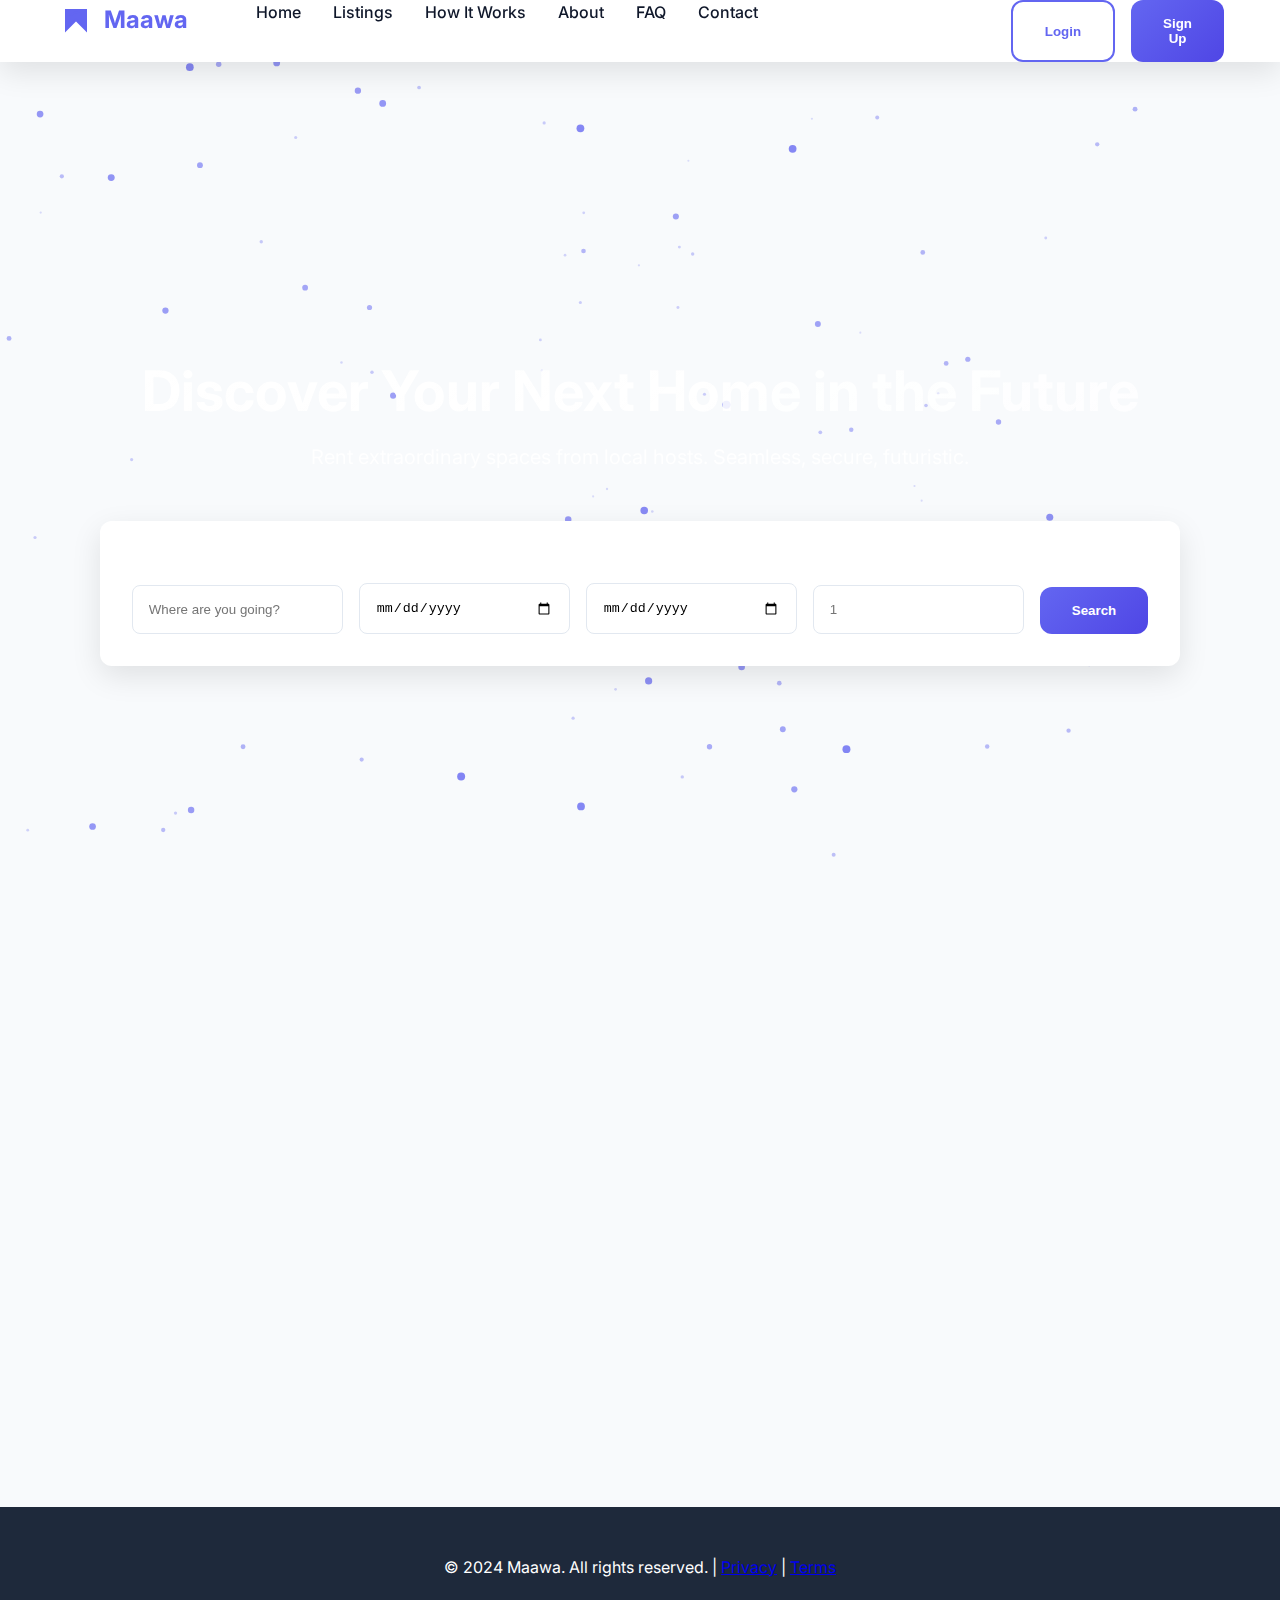
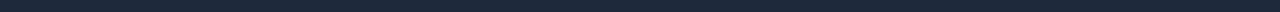
<file: index.html>
<!DOCTYPE html>
<html lang="en">
<head>
    <meta charset="UTF-8">
    <meta name="viewport" content="width=device-width, initial-scale=1.0">
    <title>Maawa - Futuristic House Rentals</title>
    <link href="https://fonts.googleapis.com/css2?family=Inter:wght@300;400;500;600;700&display=swap" rel="stylesheet">
    <link rel="stylesheet" href="assets/css/styles.css">
    <link rel="stylesheet" href="assets/css/components.css">
    <link rel="stylesheet" href="assets/css/home.css">
    <script src="assets/js/main.js" defer></script>
    <script src="assets/js/home.js" defer></script>
</head>
<body>
    <header class="header">
        <div class="container">
            <div class="grid">
                <div class="col-3 col-md-2">
                    <a href="index.html" class="logo">
                        <svg viewBox="0 0 40 40" class="logo-svg">
                            <path d="M10 10 L10 30 L20 20 L30 30 L30 10 Z" fill="currentColor" stroke="currentColor" stroke-width="2"/>
                            <path d="M15 15 Q20 10 25 15" stroke="currentColor" stroke-width="2" fill="none" stroke-linecap="round"/>
                        </svg>
                        <span>Maawa</span>
                    </a>
                </div>
                <nav class="col-6 col-md-8 nav">
                    <ul class="nav-list">
                        <li><a href="index.html">Home</a></li>
                        <li><a href="listings.html">Listings</a></li>
                        <li><a href="how-it-works.html">How It Works</a></li>
                        <li><a href="about.html">About</a></li>
                        <li><a href="faq.html">FAQ</a></li>
                        <li><a href="contact.html">Contact</a></li>
                    </ul>
                </nav>
                <div class="col-3 col-md-2 auth">
                    <button class="btn btn-secondary" onclick="openModal('login-modal')">Login</button>
                    <button class="btn btn-primary" onclick="openModal('signup-modal')">Sign Up</button>
                </div>
                <div class="hamburger" aria-label="Menu">
                    <span></span>
                    <span></span>
                    <span></span>
                </div>
            </div>
        </div>
    </header>

    <main>
        <section class="hero" id="hero">
            <div class="hero-bg">
                <canvas id="particles-canvas"></canvas>
            </div>
            <div class="container">
                <div class="grid">
                    <div class="col-12 hero-content reveal fade-up">
                        <h1 class="hero-title">Discover Your Next Home in the Future</h1>
                        <p class="hero-subtitle">Rent extraordinary spaces from local hosts. Seamless, secure, futuristic.</p>
                        <div class="search-bar">
                            <div class="search-group">
                                <label>Location</label>
                                <input type="text" placeholder="Where are you going?">
                            </div>
                            <div class="search-group">
                                <label>Check-in</label>
                                <input type="date">
                            </div>
                            <div class="search-group">
                                <label>Check-out</label>
                                <input type="date">
                            </div>
                            <div class="search-group">
                                <label>Guests</label>
                                <input type="number" placeholder="1">
                            </div>
                            <button class="btn btn-primary search-btn">Search</button>
                        </div>
                    </div>
                </div>
            </div>
        </section>

        <section class="featured-listings reveal fade-up">
            <div class="container">
                <h2>Featured Listings</h2>
                <div class="carousel-container">
                    <div class="carousel" id="featured-carousel">
                        <div class="carousel-item">
                            <div class="property-card">
                                <div class="card-image" style="background-image: url('https://picsum.photos/400/300?random=1');"></div>
                                <div class="card-content">
                                    <h3>Modern Loft</h3>
                                    <p>Central city view</p>
                                    <div class="price">$150/night</div>
                                </div>
                            </div>
                        </div>
                        <!-- More items -->
                        <div class="carousel-item">
                            <div class="property-card">
                                <div class="card-image" style="background-image: url('https://picsum.photos/400/300?random=2');"></div>
                                <div class="card-content">
                                    <h3>Futuristic Villa</h3>
                                    <p>Pool &amp; garden</p>
                                    <div class="price">$250/night</div>
                                </div>
                            </div>
                        </div>
                        <div class="carousel-item">
                            <div class="property-card">
                                <div class="card-image" style="background-image: url('https://picsum.photos/400/300?random=3');"></div>
                                <div class="card-content">
                                    <h3>Urban Apartment</h3>
                                    <p>Smart home tech</p>
                                    <div class="price">$120/night</div>
                                </div>
                            </div>
                        </div>
                    </div>
                    <button class="carousel-prev">&#8249;</button>
                    <button class="carousel-next">&#8250;</button>
                </div>
            </div>
        </section>

        <section class="cta-section reveal fade-up">
            <div class="container">
                <div class="grid">
                    <div class="col-12">
                        <h2>Ready to start?</h2>
                        <p>Join thousands of happy renters and owners.</p>
                        <div class="btn-group">
                            <a href="listings.html" class="btn btn-primary">Browse Listings</a>
                            <a href="#owner" class="btn btn-secondary">Become Owner</a>
                        </div>
                    </div>
                </div>
            </div>
        </section>
    </main>

    <footer class="footer">
        <div class="container">
            <div class="grid">
                <div class="col-12">
                    <p>&copy; 2024 Maawa. All rights reserved. | <a href="#">Privacy</a> | <a href="#">Terms</a></p>
                </div>
            </div>
        </div>
    </footer>

    <!-- Modals -->
    <div id="login-modal" class="modal" role="dialog" aria-labelledby="login-title" aria-hidden="true">
        <div class="modal-content">
            <button class="modal-close" onclick="closeModal('login-modal')" aria-label="Close">&times;</button>
            <h3 id="login-title">Login</h3>
            <form>
                <input type="email" placeholder="Email" required>
                <input type="password" placeholder="Password" required>
                <button type="submit" class="btn btn-primary">Login</button>
            </form>
        </div>
    </div>
    <div id="signup-modal" class="modal" role="dialog" aria-labelledby="signup-title" aria-hidden="true">
        <div class="modal-content">
            <button class="modal-close" onclick="closeModal('signup-modal')" aria-label="Close">&times;</button>
            <h3 id="signup-title">Sign Up</h3>
            <form>
                <input type="text" placeholder="Full Name" required>
                <input type="email" placeholder="Email" required>
                <input type="password" placeholder="Password" required>
                <button type="submit" class="btn btn-primary">Sign Up</button>
            </form>
        </div>
    </div>
</body>
</html>
</file>
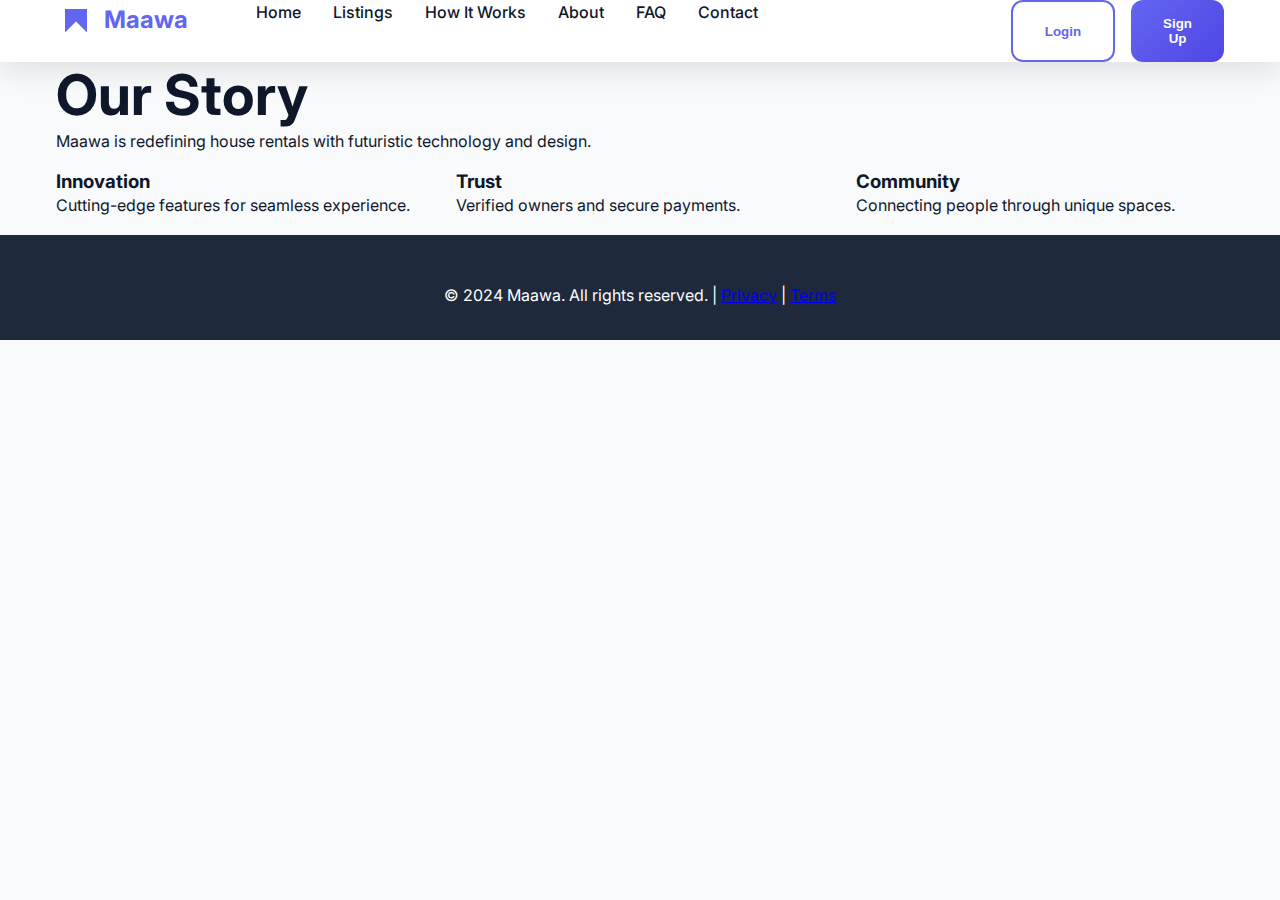
<file: about.html>
<!DOCTYPE html>
<html lang="en">
<head>
    <meta charset="UTF-8">
    <meta name="viewport" content="width=device-width, initial-scale=1.0">
    <title>About - Maawa</title>
    <link href="https://fonts.googleapis.com/css2?family=Inter:wght@300;400;500;600;700&display=swap" rel="stylesheet">
    <link rel="stylesheet" href="assets/css/styles.css">
    <link rel="stylesheet" href="assets/css/components.css">
    <script src="assets/js/main.js" defer></script>
</head>
<body>
    <header class="header">
        <!-- Same header -->
        <div class="container">
            <div class="grid">
                <div class="col-3 col-md-2">
                    <a href="index.html" class="logo">
                        <svg viewBox="0 0 40 40" class="logo-svg">
                            <path d="M10 10 L10 30 L20 20 L30 30 L30 10 Z" fill="currentColor" stroke="currentColor" stroke-width="2"/>
                            <path d="M15 15 Q20 10 25 15" stroke="currentColor" stroke-width="2" fill="none" stroke-linecap="round"/>
                        </svg>
                        <span>Maawa</span>
                    </a>
                </div>
                <nav class="col-6 col-md-8 nav">
                    <ul class="nav-list">
                        <li><a href="index.html">Home</a></li>
                        <li><a href="listings.html">Listings</a></li>
                        <li><a href="how-it-works.html">How It Works</a></li>
                        <li><a href="about.html">About</a></li>
                        <li><a href="faq.html">FAQ</a></li>
                        <li><a href="contact.html">Contact</a></li>
                    </ul>
                </nav>
                <div class="col-3 col-md-2 auth">
                    <button class="btn btn-secondary" onclick="openModal('login-modal')">Login</button>
                    <button class="btn btn-primary" onclick="openModal('signup-modal')">Sign Up</button>
                </div>
                <div class="hamburger" aria-label="Menu">
                    <span></span>
                    <span></span>
                    <span></span>
                </div>
            </div>
        </div>
    </header>

    <main>
        <section class="about-hero reveal fade-up">
            <div class="container">
                <div class="grid">
                    <div class="col-12">
                        <h1>Our Story</h1>
                        <p>Maawa is redefining house rentals with futuristic technology and design.</p>
                    </div>
                </div>
            </div>
        </section>

        <section class="values reveal fade-up">
            <div class="container">
                <div class="grid">
                    <div class="col-4">
                        <h3>Innovation</h3>
                        <p>Cutting-edge features for seamless experience.</p>
                    </div>
                    <div class="col-4">
                        <h3>Trust</h3>
                        <p>Verified owners and secure payments.</p>
                    </div>
                    <div class="col-4">
                        <h3>Community</h3>
                        <p>Connecting people through unique spaces.</p>
                    </div>
                </div>
            </div>
        </section>
    </main>

    <footer class="footer">
        <!-- Same footer -->
        <div class="container">
            <div class="grid">
                <div class="col-12">
                    <p>&copy; 2024 Maawa. All rights reserved. | <a href="#">Privacy</a> | <a href="#">Terms</a></p>
                </div>
            </div>
        </div>
    </footer>

    <!-- Modals same as above -->
    <div id="login-modal" class="modal" role="dialog" aria-labelledby="login-title" aria-hidden="true">
        <div class="modal-content">
            <button class="modal-close" onclick="closeModal('login-modal')" aria-label="Close">&times;</button>
            <h3 id="login-title">Login</h3>
            <form>
                <input type="email" placeholder="Email" required>
                <input type="password" placeholder="Password" required>
                <button type="submit" class="btn btn-primary">Login</button>
            </form>
        </div>
    </div>
    <div id="signup-modal" class="modal" role="dialog" aria-labelledby="signup-title" aria-hidden="true">
        <div class="modal-content">
            <button class="modal-close" onclick="closeModal('signup-modal')" aria-label="Close">&times;</button>
            <h3 id="signup-title">Sign Up</h3>
            <form>
                <input type="text" placeholder="Full Name" required>
                <input type="email" placeholder="Email" required>
                <input type="password" placeholder="Password" required>
                <button type="submit" class="btn btn-primary">Sign Up</button>
            </form>
        </div>
    </div>
</body>
</html>
</file>
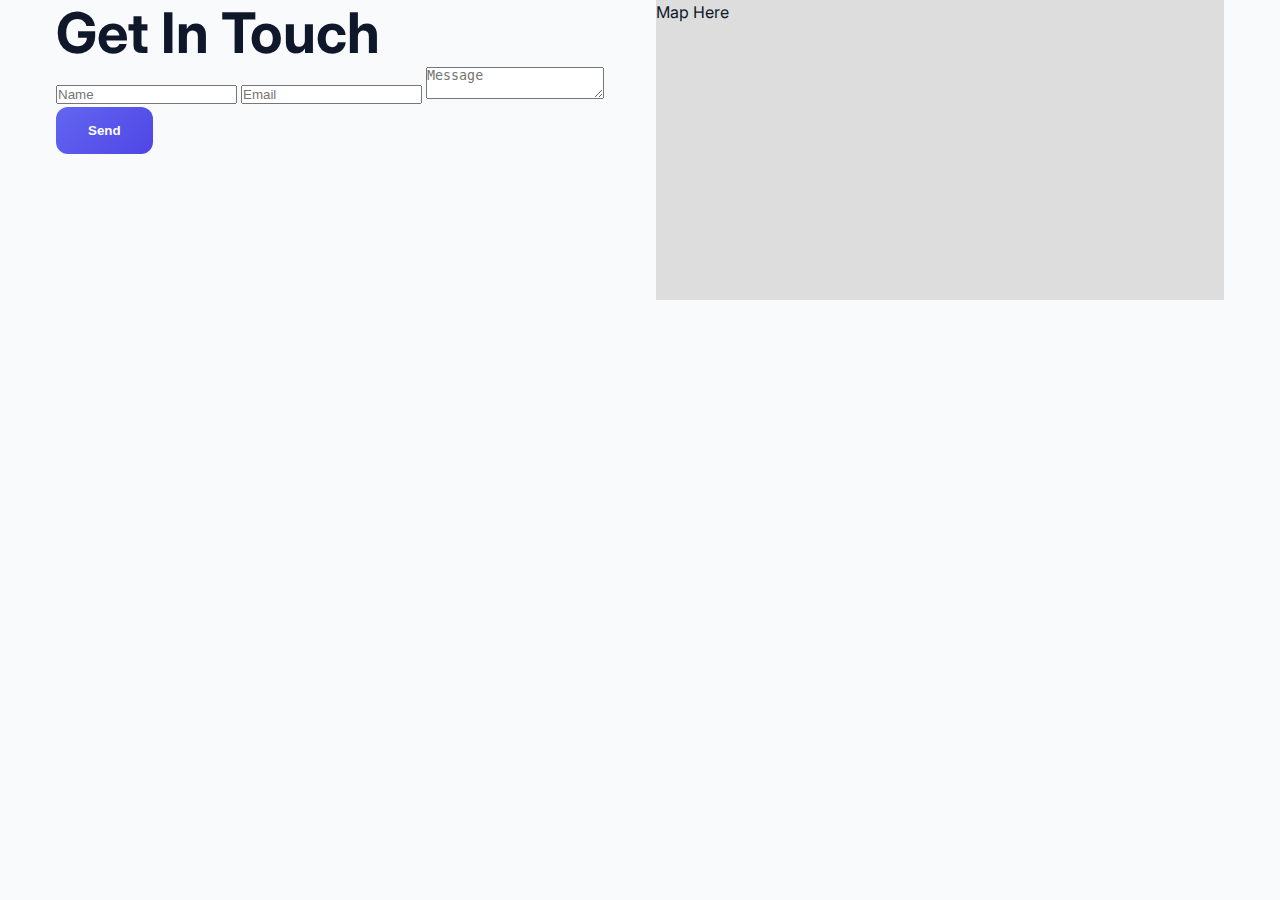
<file: contact.html>
<!DOCTYPE html>
<html lang="en">
<head>
    <meta charset="UTF-8">
    <meta name="viewport" content="width=device-width, initial-scale=1.0">
    <title>Contact - Maawa</title>
    <link href="https://fonts.googleapis.com/css2?family=Inter:wght@300;400;500;600;700&display=swap" rel="stylesheet">
    <link rel="stylesheet" href="assets/css/styles.css">
    <link rel="stylesheet" href="assets/css/components.css">
    <script src="assets/js/main.js" defer></script>
</head>
<body>
    <!-- Header -->
    <main>
        <section class="contact-section reveal fade-up">
            <div class="container">
                <div class="grid">
                    <div class="col-6">
                        <h1>Get In Touch</h1>
                        <form class="contact-form">
                            <input type="text" placeholder="Name">
                            <input type="email" placeholder="Email">
                            <textarea placeholder="Message"></textarea>
                            <button type="submit" class="btn btn-primary">Send</button>
                        </form>
                    </div>
                    <div class="col-6">
                        <div id="map-placeholder" style="height: 300px; background: #ddd;">Map Here</div>
                    </div>
                </div>
            </div>
        </section>
    </main>
    <!-- Footer modals -->
</body>
</html>
</file>
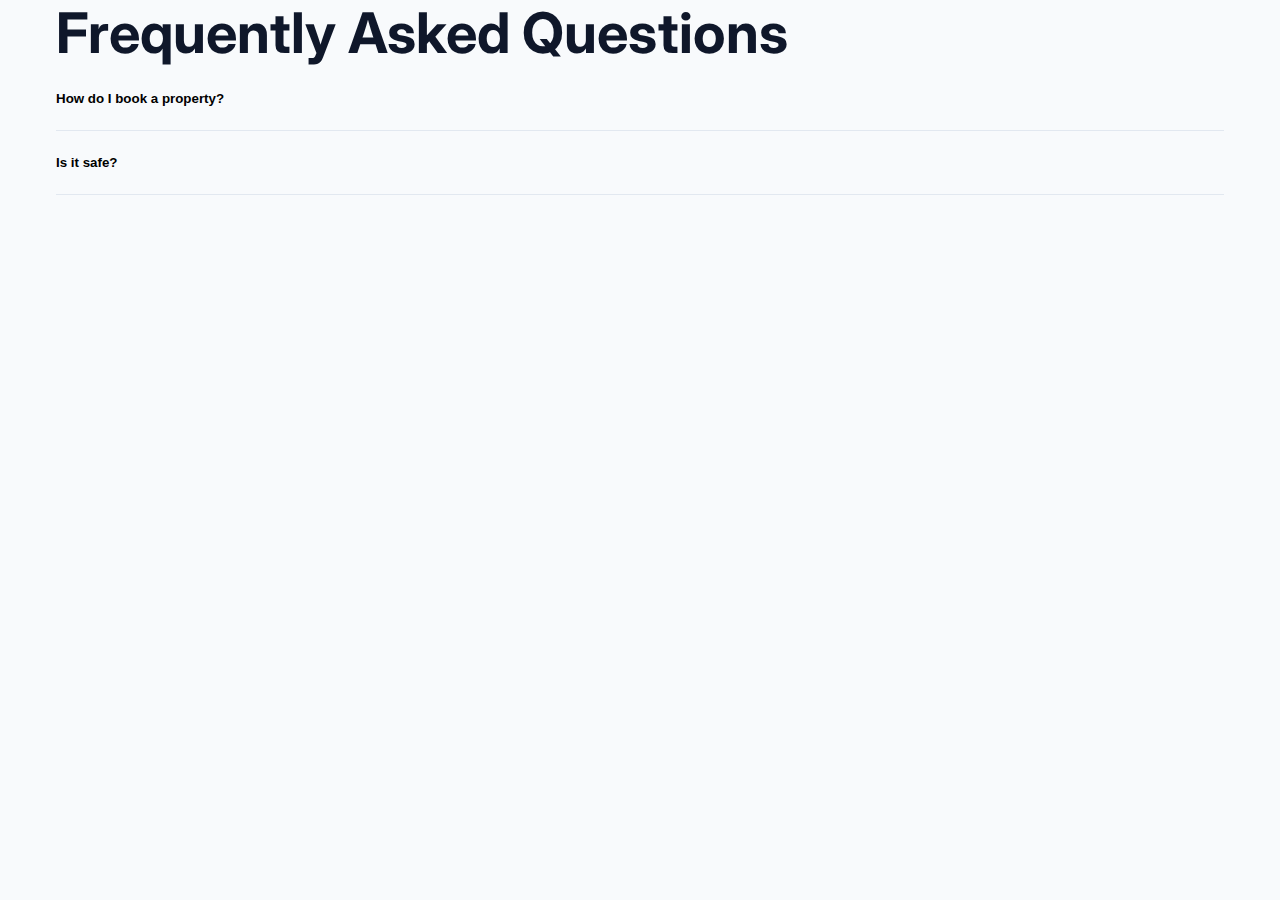
<file: faq.html>
<!DOCTYPE html>
<html lang="en">
<head>
    <meta charset="UTF-8">
    <meta name="viewport" content="width=device-width, initial-scale=1.0">
    <title>FAQ - Maawa</title>
    <link href="https://fonts.googleapis.com/css2?family=Inter:wght@300;400;500;600;700&display=swap" rel="stylesheet">
    <link rel="stylesheet" href="assets/css/styles.css">
    <link rel="stylesheet" href="assets/css/components.css">
    <script src="assets/js/main.js" defer></script>
</head>
<body>
    <!-- Header -->
    <header class="header">
        <!-- Same -->
    </header>

    <main>
        <section class="faq-section reveal fade-up">
            <div class="container">
                <h1>Frequently Asked Questions</h1>
                <div class="accordion">
                    <div class="accordion-item">
                        <button class="accordion-header">How do I book a property?</button>
                        <div class="accordion-content">
                            <p>Search, select dates, book instantly.</p>
                        </div>
                    </div>
                    <div class="accordion-item">
                        <button class="accordion-header">Is it safe?</button>
                        <div class="accordion-content">
                            <p>Yes, verified hosts and secure payments.</p>
                        </div>
                    </div>
                </div>
            </div>
        </section>
    </main>

    <!-- Footer and modals -->
</body>
</html>
</file>
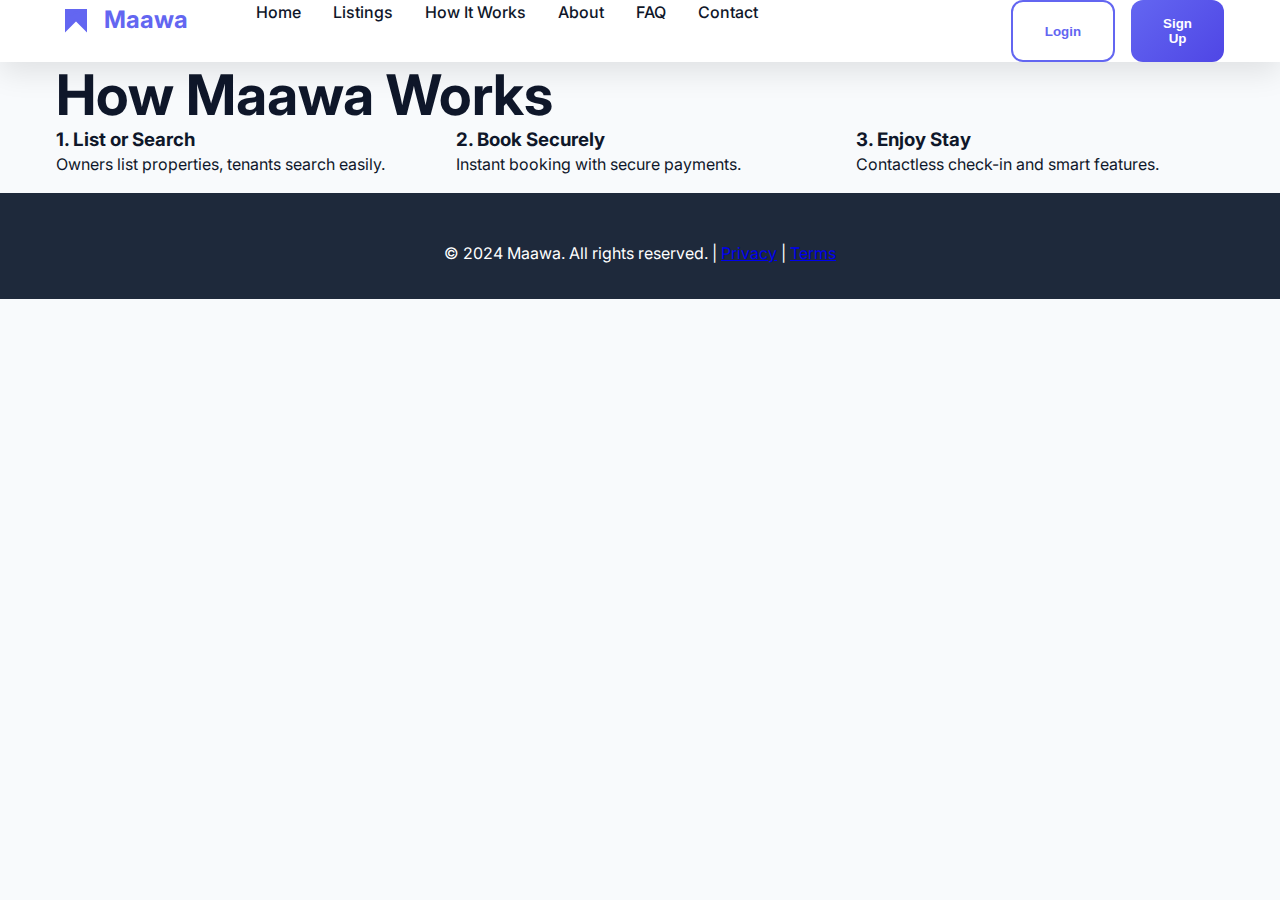
<file: how-it-works.html>
<!DOCTYPE html>
<html lang="en">
<head>
    <meta charset="UTF-8">
    <meta name="viewport" content="width=device-width, initial-scale=1.0">
    <title>How It Works - Maawa</title>
    <link href="https://fonts.googleapis.com/css2?family=Inter:wght@300;400;500;600;700&display=swap" rel="stylesheet">
    <link rel="stylesheet" href="assets/css/styles.css">
    <link rel="stylesheet" href="assets/css/components.css">
    <script src="assets/js/main.js" defer></script>
</head>
<body>
    <!-- Header same -->
    <header class="header">
        <div class="container">
            <div class="grid">
                <div class="col-3 col-md-2">
                    <a href="index.html" class="logo">
                        <svg viewBox="0 0 40 40" class="logo-svg">
                            <path d="M10 10 L10 30 L20 20 L30 30 L30 10 Z" fill="currentColor" stroke="currentColor" stroke-width="2"/>
                            <path d="M15 15 Q20 10 25 15" stroke="currentColor" stroke-width="2" fill="none" stroke-linecap="round"/>
                        </svg>
                        <span>Maawa</span>
                    </a>
                </div>
                <nav class="col-6 col-md-8 nav">
                    <ul class="nav-list">
                        <li><a href="index.html">Home</a></li>
                        <li><a href="listings.html">Listings</a></li>
                        <li><a href="how-it-works.html">How It Works</a></li>
                        <li><a href="about.html">About</a></li>
                        <li><a href="faq.html">FAQ</a></li>
                        <li><a href="contact.html">Contact</a></li>
                    </ul>
                </nav>
                <div class="col-3 col-md-2 auth">
                    <button class="btn btn-secondary" onclick="openModal('login-modal')">Login</button>
                    <button class="btn btn-primary" onclick="openModal('signup-modal')">Sign Up</button>
                </div>
                <div class="hamburger" aria-label="Menu">
                    <span></span>
                    <span></span>
                    <span></span>
                </div>
            </div>
        </div>
    </header>

    <main>
        <section class="how-hero reveal fade-up">
            <div class="container">
                <h1>How Maawa Works</h1>
            </div>
        </section>

        <section class="steps reveal fade-up">
            <div class="container">
                <div class="grid">
                    <div class="col-4 step">
                        <h3>1. List or Search</h3>
                        <p>Owners list properties, tenants search easily.</p>
                    </div>
                    <div class="col-4 step">
                        <h3>2. Book Securely</h3>
                        <p>Instant booking with secure payments.</p>
                    </div>
                    <div class="col-4 step">
                        <h3>3. Enjoy Stay</h3>
                        <p>Contactless check-in and smart features.</p>
                    </div>
                </div>
            </div>
        </section>
    </main>

    <!-- Footer and modals same -->
    <footer class="footer">
        <div class="container">
            <div class="grid">
                <div class="col-12">
                    <p>&copy; 2024 Maawa. All rights reserved. | <a href="#">Privacy</a> | <a href="#">Terms</a></p>
                </div>
            </div>
        </div>
    </footer>
    <!-- Modals -->
</body>
</html>
</file>
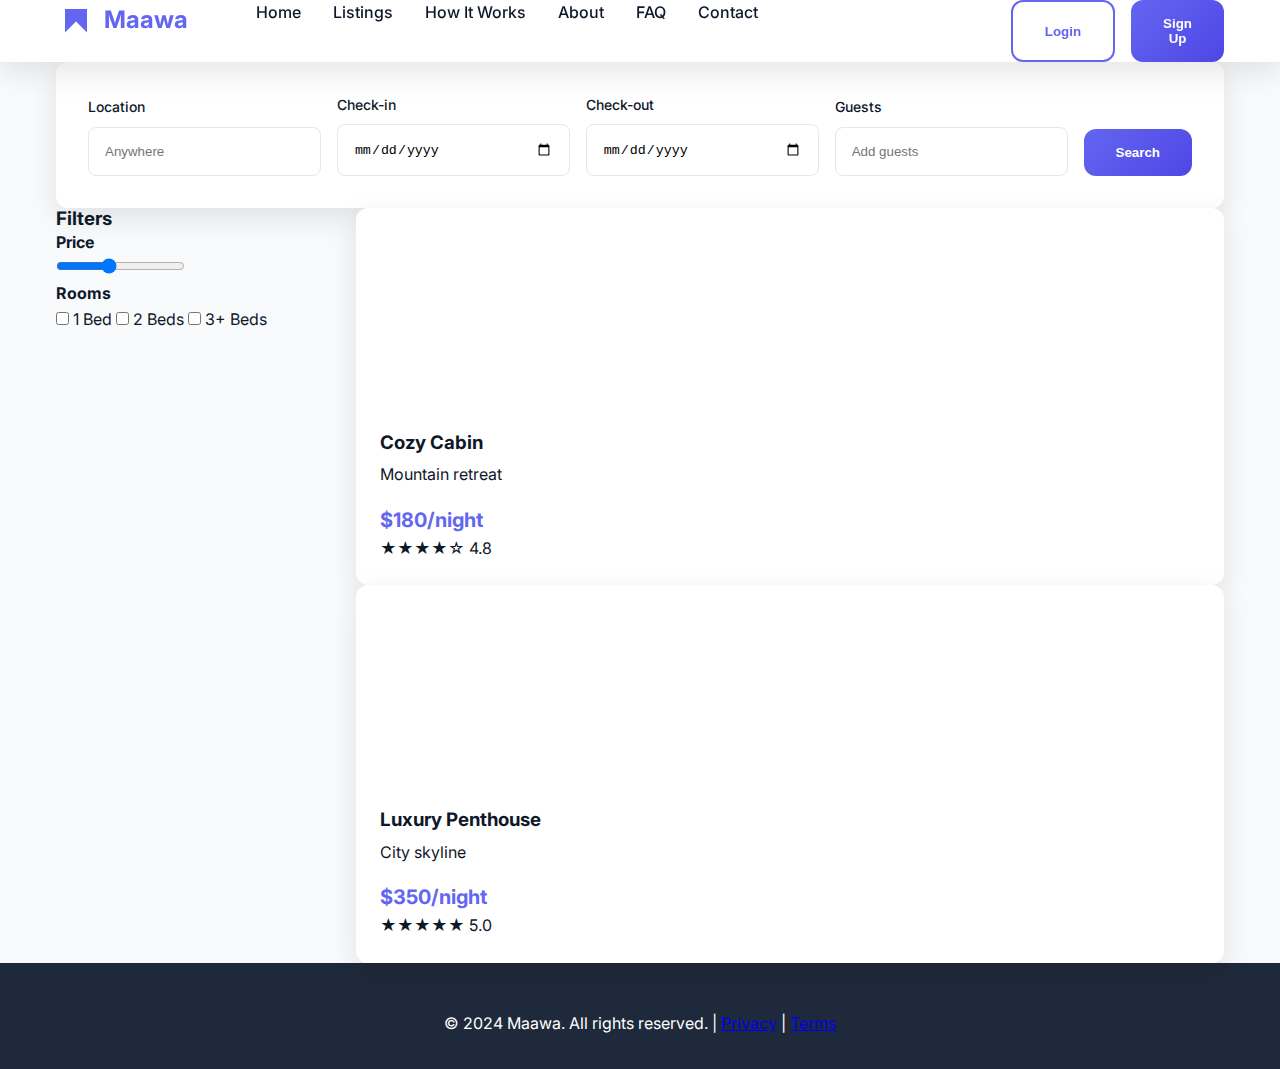
<file: listings.html>
<!DOCTYPE html>
<html lang="en">
<head>
    <meta charset="UTF-8">
    <meta name="viewport" content="width=device-width, initial-scale=1.0">
    <title>Listings - Maawa</title>
    <link href="https://fonts.googleapis.com/css2?family=Inter:wght@300;400;500;600;700&display=swap" rel="stylesheet">
    <link rel="stylesheet" href="assets/css/styles.css">
    <link rel="stylesheet" href="assets/css/components.css">
    <script src="assets/js/main.js" defer></script>
</head>
<body>
    <!-- Header same as index -->
    <header class="header">
        <!-- Copy header from index.html -->
        <div class="container">
            <div class="grid">
                <div class="col-3 col-md-2">
                    <a href="index.html" class="logo">
                        <svg viewBox="0 0 40 40" class="logo-svg">
                            <path d="M10 10 L10 30 L20 20 L30 30 L30 10 Z" fill="currentColor" stroke="currentColor" stroke-width="2"/>
                            <path d="M15 15 Q20 10 25 15" stroke="currentColor" stroke-width="2" fill="none" stroke-linecap="round"/>
                        </svg>
                        <span>Maawa</span>
                    </a>
                </div>
                <nav class="col-6 col-md-8 nav">
                    <ul class="nav-list">
                        <li><a href="index.html">Home</a></li>
                        <li><a href="listings.html">Listings</a></li>
                        <li><a href="how-it-works.html">How It Works</a></li>
                        <li><a href="about.html">About</a></li>
                        <li><a href="faq.html">FAQ</a></li>
                        <li><a href="contact.html">Contact</a></li>
                    </ul>
                </nav>
                <div class="col-3 col-md-2 auth">
                    <button class="btn btn-secondary" onclick="openModal('login-modal')">Login</button>
                    <button class="btn btn-primary" onclick="openModal('signup-modal')">Sign Up</button>
                </div>
                <div class="hamburger" aria-label="Menu">
                    <span></span>
                    <span></span>
                    <span></span>
                </div>
            </div>
        </div>
    </header>

    <main>
        <section class="search-section reveal fade-up">
            <div class="container">
                <div class="grid">
                    <div class="col-12">
                        <div class="search-bar listings-search">
                            <!-- Similar to hero search -->
                            <div class="search-group">
                                <label>Location</label>
                                <input type="text" placeholder="Anywhere">
                            </div>
                            <div class="search-group">
                                <label>Check-in</label>
                                <input type="date">
                            </div>
                            <div class="search-group">
                                <label>Check-out</label>
                                <input type="date">
                            </div>
                            <div class="search-group">
                                <label>Guests</label>
                                <input type="number" placeholder="Add guests">
                            </div>
                            <button class="btn btn-primary">Search</button>
                        </div>
                    </div>
                </div>
            </div>
        </section>

        <section class="listings-grid reveal fade-up">
            <div class="container">
                <div class="grid">
                    <aside class="col-3 col-md-3 filters">
                        <h3>Filters</h3>
                        <div class="filter-group">
                            <h4>Price</h4>
                            <input type="range" min="0" max="500" value="200">
                        </div>
                        <div class="filter-group">
                            <h4>Rooms</h4>
                            <label><input type="checkbox"> 1 Bed</label>
                            <label><input type="checkbox"> 2 Beds</label>
                            <label><input type="checkbox"> 3+ Beds</label>
                        </div>
                    </aside>
                    <div class="col-9 col-md-9 listings-container">
                        <div class="property-card">
                            <div class="card-image" style="background-image: url('https://picsum.photos/400/300?random=4');"></div>
                            <div class="card-content">
                                <h3>Cozy Cabin</h3>
                                <p>Mountain retreat</p>
                                <div class="price">$180/night</div>
                                <div class="rating">★★★★☆ 4.8</div>
                            </div>
                        </div>
                        <!-- Duplicate cards for demo -->
                        <div class="property-card">
                            <div class="card-image" style="background-image: url('https://picsum.photos/400/300?random=5');"></div>
                            <div class="card-content">
                                <h3>Luxury Penthouse</h3>
                                <p>City skyline</p>
                                <div class="price">$350/night</div>
                                <div class="rating">★★★★★ 5.0</div>
                            </div>
                        </div>
                        <!-- More... -->
                    </div>
                </div>
            </div>
        </section>
    </main>

    <footer class="footer">
        <div class="container">
            <div class="grid">
                <div class="col-12">
                    <p>&copy; 2024 Maawa. All rights reserved. | <a href="#">Privacy</a> | <a href="#">Terms</a></p>
                </div>
            </div>
        </div>
    </footer>

    <!-- Modals same -->
    <div id="login-modal" class="modal" role="dialog" aria-labelledby="login-title" aria-hidden="true">
        <div class="modal-content">
            <button class="modal-close" onclick="closeModal('login-modal')" aria-label="Close">×</button>
            <h3 id="login-title">Login</h3>
            <form>
                <input type="email" placeholder="Email" required>
                <input type="password" placeholder="Password" required>
                <button type="submit" class="btn btn-primary">Login</button>
            </form>
        </div>
    </div>
    <div id="signup-modal" class="modal" role="dialog" aria-labelledby="signup-title" aria-hidden="true">
        <div class="modal-content">
            <button class="modal-close" onclick="closeModal('signup-modal')" aria-label="Close">×</button>
            <h3 id="signup-title">Sign Up</h3>
            <form>
                <input type="text" placeholder="Full Name" required>
                <input type="email" placeholder="Email" required>
                <input type="password" placeholder="Password" required>
                <button type="submit" class="btn btn-primary">Sign Up</button>
            </form>
        </div>
    </div>
</body>
</html>
</file>
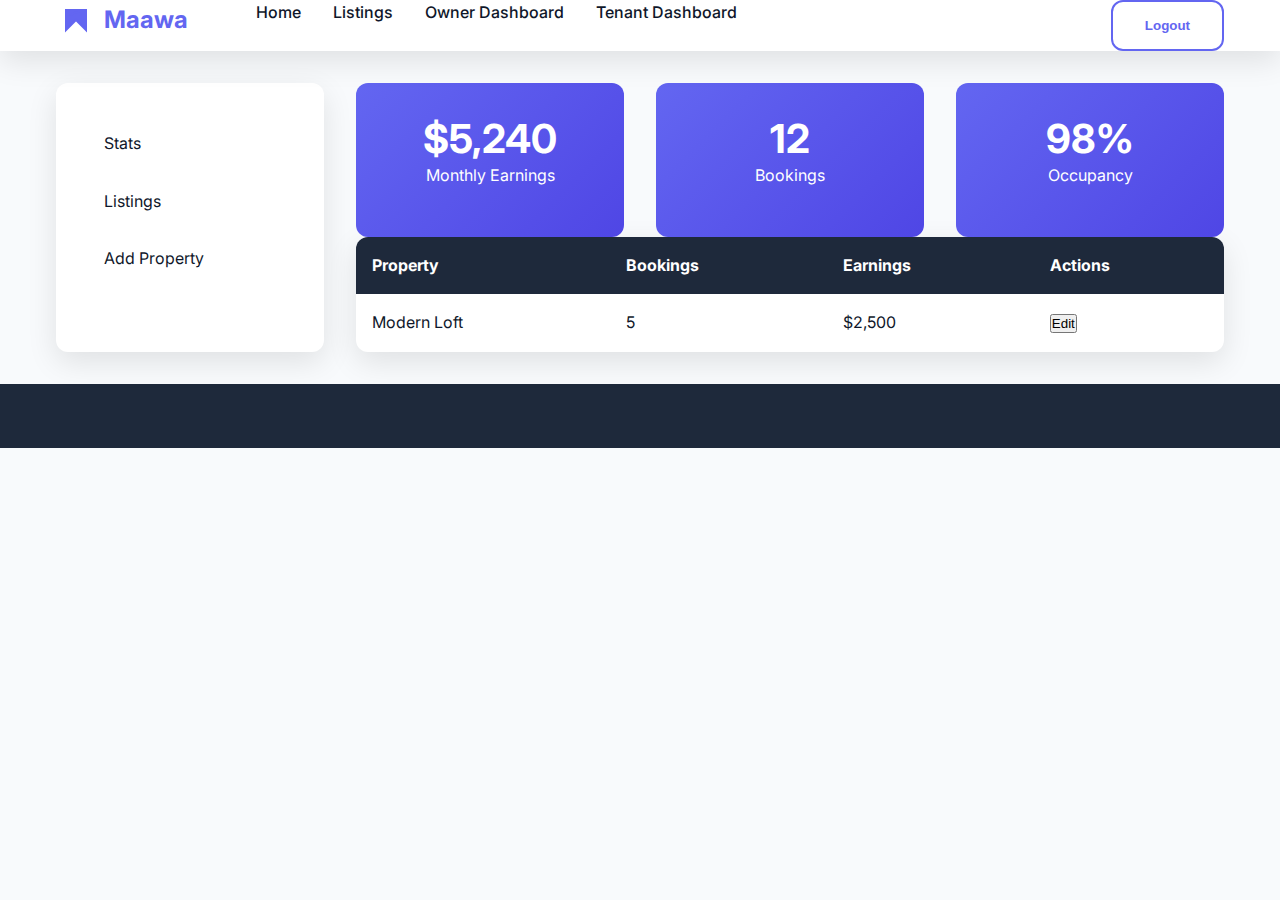
<file: owner-dashboard.html>
<!DOCTYPE html>
<html lang="en">
<head>
    <meta charset="UTF-8">
    <meta name="viewport" content="width=device-width, initial-scale=1.0">
    <title>Owner Dashboard - Maawa</title>
    <link href="https://fonts.googleapis.com/css2?family=Inter:wght@300;400;500;600;700&display=swap" rel="stylesheet">
    <link rel="stylesheet" href="assets/css/styles.css">
    <link rel="stylesheet" href="assets/css/components.css">
    <link rel="stylesheet" href="assets/css/dashboard.css">
    <script src="assets/js/main.js" defer></script>
    <script src="assets/js/dashboard.js" defer></script>
</head>
<body>
    <header class="header">
        <!-- Header with dashboard link -->
        <div class="container">
            <div class="grid">
                <div class="col-3 col-md-2">
                    <a href="index.html" class="logo">
                        <svg viewBox="0 0 40 40" class="logo-svg">
                            <path d="M10 10 L10 30 L20 20 L30 30 L30 10 Z" fill="currentColor" stroke="currentColor" stroke-width="2"/>
                            <path d="M15 15 Q20 10 25 15" stroke="currentColor" stroke-width="2" fill="none" stroke-linecap="round"/>
                        </svg>
                        <span>Maawa</span>
                    </a>
                </div>
                <nav class="col-6 col-md-8 nav">
                    <ul class="nav-list">
                        <li><a href="index.html">Home</a></li>
                        <li><a href="listings.html">Listings</a></li>
                        <li><a href="owner-dashboard.html">Owner Dashboard</a></li>
                        <li><a href="tenant-dashboard.html">Tenant Dashboard</a></li>
                    </ul>
                </nav>
                <div class="col-3 col-md-2 auth">
                    <button class="btn btn-secondary">Logout</button>
                </div>
            </div>
        </div>
    </header>

    <main class="dashboard">
        <div class="container">
            <div class="grid">
                <aside class="col-3 sidebar">
                    <nav>
                        <ul>
                            <li><a href="#stats">Stats</a></li>
                            <li><a href="#listings">Listings</a></li>
                            <li><a href="#add-property">Add Property</a></li>
                        </ul>
                    </nav>
                </aside>
                <div class="col-9 content">
                    <section id="stats" class="stats-cards reveal fade-up">
                        <div class="grid">
                            <div class="col-4">
                                <div class="stat-card">
                                    <h3>$5,240</h3>
                                    <p>Monthly Earnings</p>
                                </div>
                            </div>
                            <div class="col-4">
                                <div class="stat-card">
                                    <h3>12</h3>
                                    <p>Bookings</p>
                                </div>
                            </div>
                            <div class="col-4">
                                <div class="stat-card">
                                    <h3>98%</h3>
                                    <p>Occupancy</p>
                                </div>
                            </div>
                        </div>
                    </section>
                    <section id="listings" class="listings-table">
                        <table>
                            <thead>
                                <tr>
                                    <th>Property</th>
                                    <th>Bookings</th>
                                    <th>Earnings</th>
                                    <th>Actions</th>
                                </tr>
                            </thead>
                            <tbody>
                                <tr>
                                    <td>Modern Loft</td>
                                    <td>5</td>
                                    <td>$2,500</td>
                                    <td><button>Edit</button></td>
                                </tr>
                            </tbody>
                        </table>
                    </section>
                </div>
            </div>
        </div>
    </main>

    <footer class="footer">
        <!-- Footer -->
    </footer>
</body>
</html>
</file>
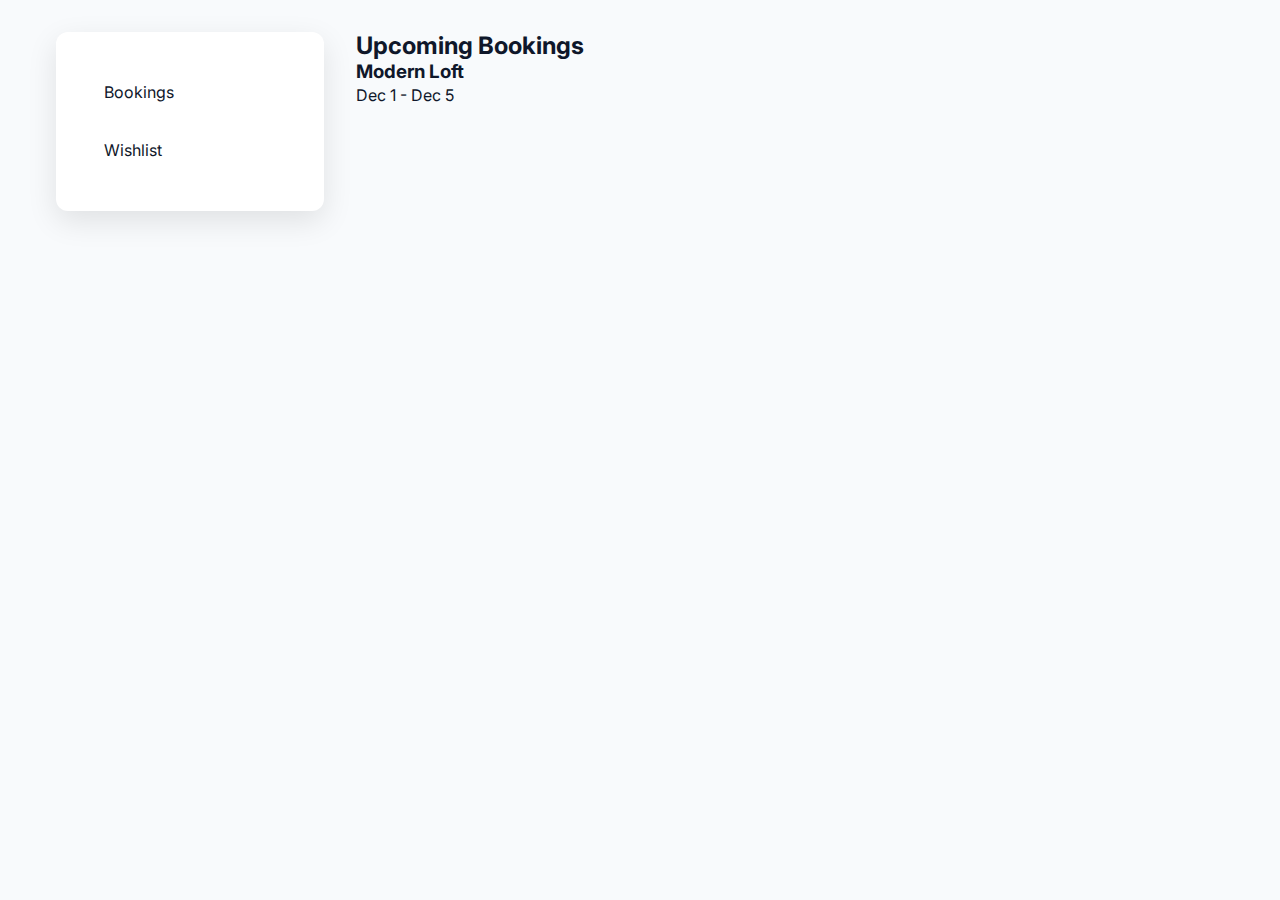
<file: tenant-dashboard.html>
<!DOCTYPE html>
<html lang="en">
<head>
    <meta charset="UTF-8">
    <meta name="viewport" content="width=device-width, initial-scale=1.0">
    <title>Tenant Dashboard - Maawa</title>
    <link href="https://fonts.googleapis.com/css2?family=Inter:wght@300;400;500;600;700&display=swap" rel="stylesheet">
    <link rel="stylesheet" href="assets/css/styles.css">
    <link rel="stylesheet" href="assets/css/components.css">
    <link rel="stylesheet" href="assets/css/dashboard.css">
    <script src="assets/js/main.js" defer></script>
    <script src="assets/js/dashboard.js" defer></script>
</head>
<body>
    <!-- Similar to owner dashboard, but for tenants -->
    <header class="header">
        <!-- Header -->
    </header>

    <main class="dashboard">
        <div class="container">
            <div class="grid">
                <aside class="col-3 sidebar">
                    <nav>
                        <ul>
                            <li><a href="#bookings">Bookings</a></li>
                            <li><a href="#wishlist">Wishlist</a></li>
                        </ul>
                    </nav>
                </aside>
                <div class="col-9 content">
                    <section id="bookings">
                        <h2>Upcoming Bookings</h2>
                        <div class="booking-card">
                            <h3>Modern Loft</h3>
                            <p>Dec 1 - Dec 5</p>
                        </div>
                    </section>
                </div>
            </div>
        </div>
    </main>
    <!-- Footer -->
</body>
</html>
</file>
<file: assets/css/styles.css>
:root {
    --primary: #6366f1;
    --secondary: #ec4899;
    --bg-light: #f8fafc;
    --bg-dark: #1e293b;
    --text-dark: #0f172a;
    --white: #ffffff;
    --shadow: 0 10px 30px rgba(0,0,0,0.1);
    --border-radius: 12px;
    --transition: all 0.3s cubic-bezier(0.4, 0, 0.2, 1);
}

* {
    margin: 0;
    padding: 0;
    box-sizing: border-box;
}

body {
    font-family: 'Inter', sans-serif;
    line-height: 1.6;
    color: var(--text-dark);
    background: var(--bg-light);
}

.container {
    max-width: 1200px;
    margin: 0 auto;
    padding: 0 1rem;
}

.grid {
    display: grid;
    grid-template-columns: repeat(12, 1fr);
    gap: 2rem;
}

.col-12 { grid-column: span 12; }
.col-3 { grid-column: span 3; }
.col-4 { grid-column: span 4; }
.col-6 { grid-column: span 6; }
.col-9 { grid-column: span 9; }

@media (min-width: 768px) {
    .col-md-2 { grid-column: span 2; }
    .col-md-3 { grid-column: span 3; }
    .col-md-8 { grid-column: span 8; }
}

.header {
    position: sticky;
    top: 0;
    background: var(--white);
    box-shadow: var(--shadow);
    z-index: 100;
}

.logo {
    display: flex;
    align-items: center;
    font-size: 1.5rem;
    font-weight: 700;
    color: var(--primary);
    text-decoration: none;
}

.logo-svg {
    width: 40px;
    height: 40px;
    margin-right: 0.5rem;
}

.nav-list {
    display: flex;
    list-style: none;
    gap: 2rem;
}

.nav-list a {
    text-decoration: none;
    color: var(--text-dark);
    font-weight: 500;
    transition: var(--transition);
}

.nav-list a:hover {
    color: var(--primary);
}

.auth {
    display: flex;
    gap: 1rem;
    justify-content: flex-end;
}

.hamburger {
    display: none;
    flex-direction: column;
    cursor: pointer;
}

.hamburger span {
    width: 25px;
    height: 3px;
    background: var(--text-dark);
    margin: 3px 0;
    transition: var(--transition);
}

@media (max-width: 768px) {
    .nav, .auth {
        display: none;
    }
    .hamburger {
        display: flex;
        grid-column: span 12;
    }
}

.footer {
    background: var(--bg-dark);
    color: var(--white);
    padding: 3rem 0 1rem;
    text-align: center;
}

.reveal {
    opacity: 0;
    transform: translateY(30px);
    transition: var(--transition);
}

.reveal.fade-up.active {
    opacity: 1;
    transform: translateY(0);
}

h1, h2, h3 {
    font-weight: 700;
    line-height: 1.2;
}

h1 { font-size: clamp(2rem, 5vw, 3.5rem); }

p { margin-bottom: 1rem; }
</file>
<file: assets/css/components.css>
.btn {
    padding: 1rem 2rem;
    border: none;
    border-radius: var(--border-radius);
    font-weight: 600;
    cursor: pointer;
    transition: var(--transition);
    text-decoration: none;
    display: inline-block;
}

.btn-primary {
    background: linear-gradient(135deg, var(--primary), #4f46e5);
    color: var(--white);
}

.btn-primary:hover {
    transform: scale(1.05);
    box-shadow: var(--shadow);
}

.btn-secondary {
    background: transparent;
    color: var(--primary);
    border: 2px solid var(--primary);
}

.btn-secondary:hover {
    background: var(--primary);
    color: var(--white);
}

.property-card {
    background: var(--white);
    border-radius: var(--border-radius);
    overflow: hidden;
    box-shadow: var(--shadow);
    transition: var(--transition);
}

.property-card:hover {
    transform: translateY(-5px);
    box-shadow: 0 20px 40px rgba(0,0,0,0.15);
}

.card-image {
    height: 200px;
    background-size: cover;
    background-position: center;
}

.card-content {
    padding: 1.5rem;
}

.card-content h3 {
    margin-bottom: 0.5rem;
}

.price {
    font-size: 1.25rem;
    font-weight: 700;
    color: var(--primary);
}

.search-bar {
    display: grid;
    grid-template-columns: 1fr 1fr 1fr 1fr auto;
    gap: 1rem;
    background: var(--white);
    padding: 2rem;
    border-radius: var(--border-radius);
    box-shadow: var(--shadow);
    align-items: end;
}

.search-group {
    display: flex;
    flex-direction: column;
}

.search-group label {
    font-size: 0.875rem;
    margin-bottom: 0.5rem;
    font-weight: 500;
}

.search-group input {
    padding: 1rem;
    border: 1px solid #e2e8f0;
    border-radius: 8px;
    transition: var(--transition);
}

.search-group input:focus {
    outline: none;
    border-color: var(--primary);
    box-shadow: 0 0 0 3px rgba(99,102,241,0.1);
}

.modal {
    position: fixed;
    top: 0;
    left: 0;
    width: 100%;
    height: 100%;
    background: rgba(0,0,0,0.5);
    display: none;
    align-items: center;
    justify-content: center;
    z-index: 200;
}

.modal.active {
    display: flex;
}

.modal-content {
    background: var(--white);
    padding: 3rem;
    border-radius: var(--border-radius);
    max-width: 500px;
    width: 90%;
    position: relative;
}

.modal-close {
    position: absolute;
    top: 1rem;
    right: 1rem;
    background: none;
    border: none;
    font-size: 2rem;
    cursor: pointer;
}

.accordion-item {
    border-bottom: 1px solid #e2e8f0;
}

.accordion-header {
    width: 100%;
    background: none;
    border: none;
    padding: 1.5rem 0;
    text-align: left;
    font-weight: 600;
    cursor: pointer;
}

.accordion-content {
    max-height: 0;
    overflow: hidden;
    transition: max-height 0.3s ease;
}

.accordion-content.active {
    max-height: 200px;
}

@media (max-width: 768px) {
    .search-bar {
        grid-template-columns: 1fr;
    }
}
</file>
<file: assets/css/home.css>
.hero {
    min-height: 100vh;
    display: flex;
    align-items: center;
    position: relative;
    overflow: hidden;
}

.hero-bg {
    position: absolute;
    top: 0;
    left: 0;
    width: 100%;
    height: 100%;
    z-index: -1;
}

#particles-canvas {
    width: 100%;
    height: 100%;
}

.hero-content {
    text-align: center;
    color: var(--white);
}

.hero-title {
    background: linear-gradient(135deg, var(--white), rgba(255,255,255,0.8));
    -webkit-background-clip: text;
    -webkit-text-fill-color: transparent;
    background-clip: text;
    margin-bottom: 1rem;
}

.hero-subtitle {
    font-size: 1.25rem;
    margin-bottom: 3rem;
    opacity: 0.9;
}

.carousel-container {
    position: relative;
    overflow: hidden;
}

.carousel {
    display: flex;
    transition: transform 0.5s ease;
}

.carousel-item {
    min-width: 100%;
    padding: 1rem;
}

@media (min-width: 1024px) {
    .carousel-item {
        min-width: 33.33%;
    }
}

.carousel-prev, .carousel-next {
    position: absolute;
    top: 50%;
    transform: translateY(-50%);
    background: rgba(255,255,255,0.9);
    border: none;
    width: 50px;
    height: 50px;
    border-radius: 50%;
    cursor: pointer;
    font-size: 1.5rem;
}

.carousel-prev { left: 1rem; }
.carousel-next { right: 1rem; }
</file>
<file: assets/css/dashboard.css>
.dashboard {
    padding: 2rem 0;
}

.sidebar {
    background: var(--white);
    padding: 2rem;
    border-radius: var(--border-radius);
    box-shadow: var(--shadow);
}

.sidebar ul {
    list-style: none;
}

.sidebar a {
    display: block;
    padding: 1rem;
    color: var(--text-dark);
    text-decoration: none;
}

.sidebar a:hover {
    background: var(--bg-light);
}

.stat-card {
    background: linear-gradient(135deg, var(--primary), #4f46e5);
    color: var(--white);
    padding: 2rem;
    border-radius: var(--border-radius);
    text-align: center;
}

.stat-card h3 {
    font-size: 2.5rem;
}

table {
    width: 100%;
    border-collapse: collapse;
    background: var(--white);
    box-shadow: var(--shadow);
    border-radius: var(--border-radius);
    overflow: hidden;
}

th, td {
    padding: 1rem;
    text-align: left;
}

th {
    background: var(--bg-dark);
    color: var(--white);
}
</file>
